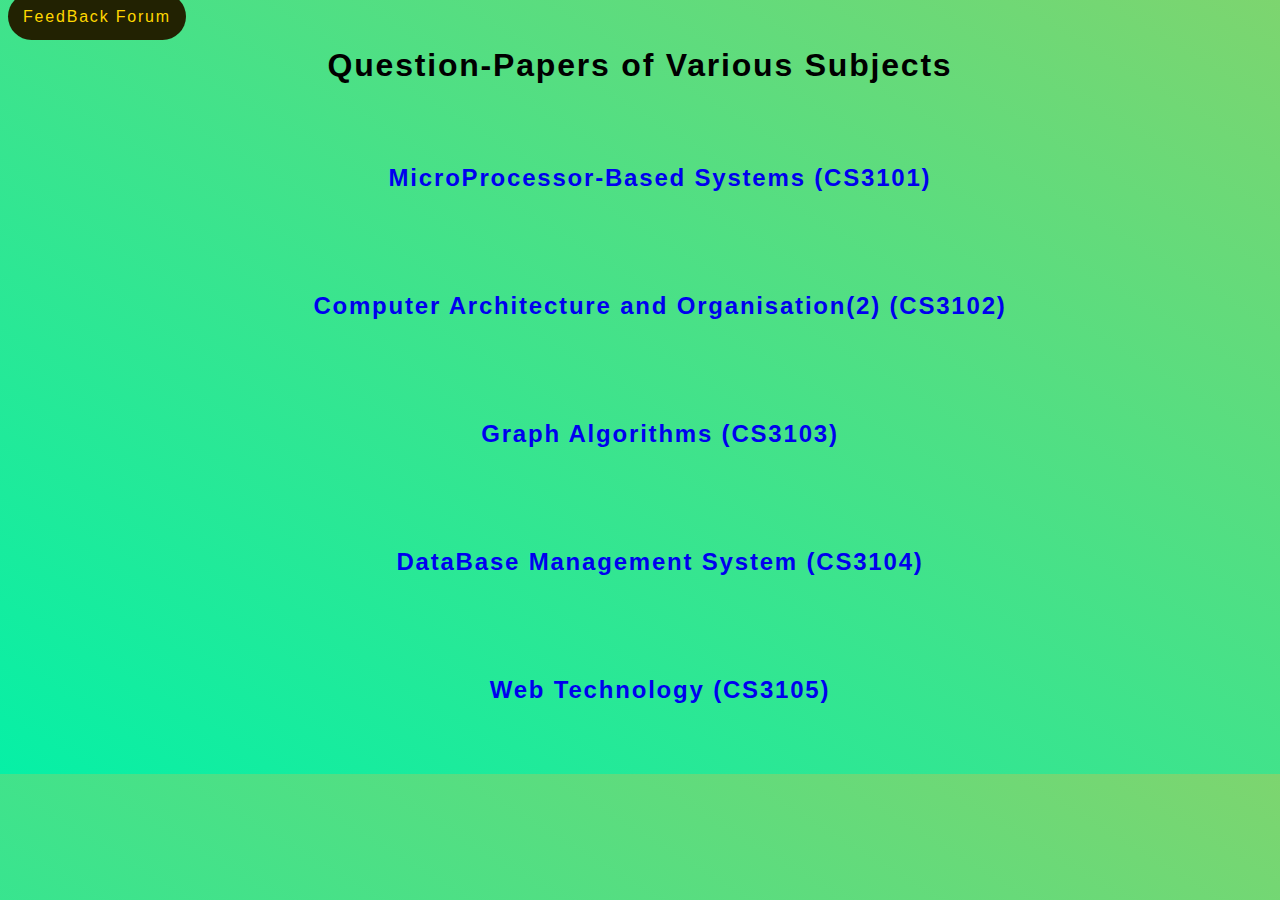
<file: Assignment01/index.html>
<!DOCTYPE html>
<html lang="en">

<head>
  <meta charset="UTF-8">
  <meta name="viewport" content="width=device-width, initial-scale=1.0">
  <title>Document</title>
</head>

<body
  style="letter-spacing: 1.8px;font-family: sans-serif; background: linear-gradient(to top right, #06f0a6, #7dd56f); ">
  <a href="feedbackForum.html" target="_blank"
    style="text-decoration: none; padding:15px;background-color: rgb(34, 34, 2); color:gold; border-radius: 100px; margin-top: 20px;">FeedBack
    Forum</a>
  <h1 style="text-align: center; margin-bottom: 80px;">
    Question-Papers of Various Subjects
  </h1>
  <ul style="text-align: center; list-style-type: none;">
    <li>
      <h2>
        <!-- <svg xmlns="http://www.w3.org/2000/svg" fill="none" viewBox="0 0 24 24" stroke-width="1.5" stroke="currentColor"
          class="w-6 h-6" style="height:30px">
          <path stroke-linecap="round" stroke-linejoin="round"
            d="M9.879 7.519c1.171-1.025 3.071-1.025 4.242 0 1.172 1.025 1.172 2.687 0 3.712-.203.179-.43.326-.67.442-.745.361-1.45.999-1.45 1.827v.75M21 12a9 9 0 11-18 0 9 9 0 0118 0zm-9 5.25h.008v.008H12v-.008z" />
        </svg> -->
        <a href="subject1.html" target="_blank"
          style="display: inline-block;text-decoration: none;margin-bottom:80px;">MicroProcessor-Based
          Systems (CS3101)</a>
      </h2>
    </li>
    <li>
      <h2>
        <!-- <svg xmlns="http://www.w3.org/2000/svg" fill="none" viewBox="0 0 24 24" stroke-width="1.5" stroke="currentColor"
          class="w-6 h-6" style="height:30px">
          <path stroke-linecap="round" stroke-linejoin="round"
            d="M9.879 7.519c1.171-1.025 3.071-1.025 4.242 0 1.172 1.025 1.172 2.687 0 3.712-.203.179-.43.326-.67.442-.745.361-1.45.999-1.45 1.827v.75M21 12a9 9 0 11-18 0 9 9 0 0118 0zm-9 5.25h.008v.008H12v-.008z" />
        </svg> -->
        <a href="subject2.html" target="_blank"
          style="display:inline-block; text-decoration: none; margin-bottom: 80px;">Computer
          Architecture and
          Organisation(2) (CS3102)</a>
      </h2>
    </li>
    <li>
      <h2>
        <!-- <svg xmlns="http://www.w3.org/2000/svg" fill="none" viewBox="0 0 24 24" stroke-width="1.5" stroke="currentColor"
          class="w-6 h-6" style="height:30px">
          <path stroke-linecap="round" stroke-linejoin="round"
            d="M9.879 7.519c1.171-1.025 3.071-1.025 4.242 0 1.172 1.025 1.172 2.687 0 3.712-.203.179-.43.326-.67.442-.745.361-1.45.999-1.45 1.827v.75M21 12a9 9 0 11-18 0 9 9 0 0118 0zm-9 5.25h.008v.008H12v-.008z" />
        </svg> -->
        <a href="subject3.html" target="_blank"
          style="display:inline-block; text-decoration: none;margin-bottom: 80px;">Graph
          Algorithms (CS3103)</a>
      </h2>
    </li>
    <li>
      <h2>
        <!-- <svg xmlns="http://www.w3.org/2000/svg" fill="none" viewBox="0 0 24 24" stroke-width="1.5" stroke="currentColor"
            class="w-6 h-6" style="height:30px">
            <path stroke-linecap="round" stroke-linejoin="round"
              d="M9.879 7.519c1.171-1.025 3.071-1.025 4.242 0 1.172 1.025 1.172 2.687 0 3.712-.203.179-.43.326-.67.442-.745.361-1.45.999-1.45 1.827v.75M21 12a9 9 0 11-18 0 9 9 0 0118 0zm-9 5.25h.008v.008H12v-.008z" />
          </svg> -->
        <a href="subject4.html" target="_blank"
          style="text-decoration: none;margin-bottom: 80px; display: inline-block">DataBase Management
          System (CS3104)</a>
      </h2>
    </li>
    <li>
      <h2>
        <!-- <svg xmlns="http://www.w3.org/2000/svg" fill="none" viewBox="0 0 24 24" stroke-width="1.5" stroke="currentColor"
          class="w-6 h-6" style="height:30px">
          <path stroke-linecap="round" stroke-linejoin="round"
            d="M9.879 7.519c1.171-1.025 3.071-1.025 4.242 0 1.172 1.025 1.172 2.687 0 3.712-.203.179-.43.326-.67.442-.745.361-1.45.999-1.45 1.827v.75M21 12a9 9 0 11-18 0 9 9 0 0118 0zm-9 5.25h.008v.008H12v-.008z" />
        </svg> -->
        <a href="subject5.html" target="_blank"
          style="display: inline-block;text-decoration: none;margin-bottom:50px;">Web Technology (CS3105)</a>
      </h2>
    </li>
  </ul>
</body>

</html>
</file>
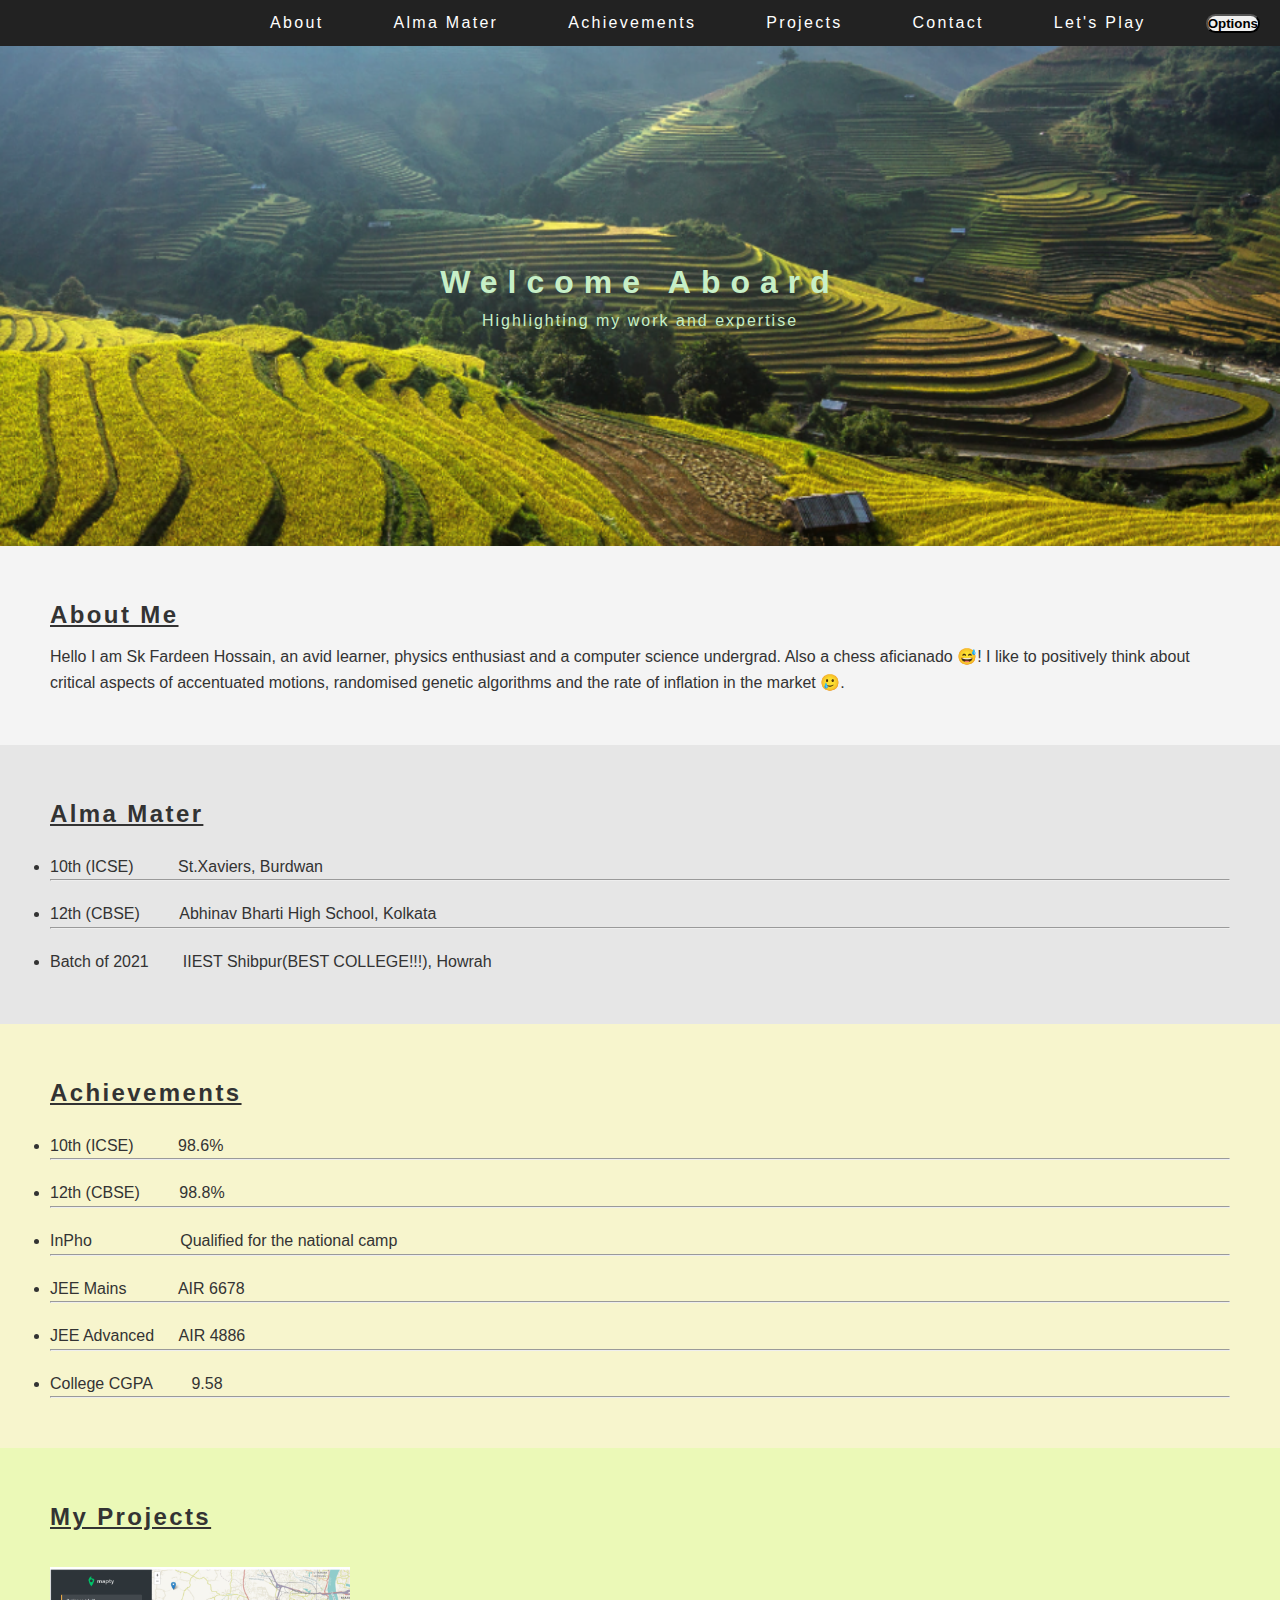
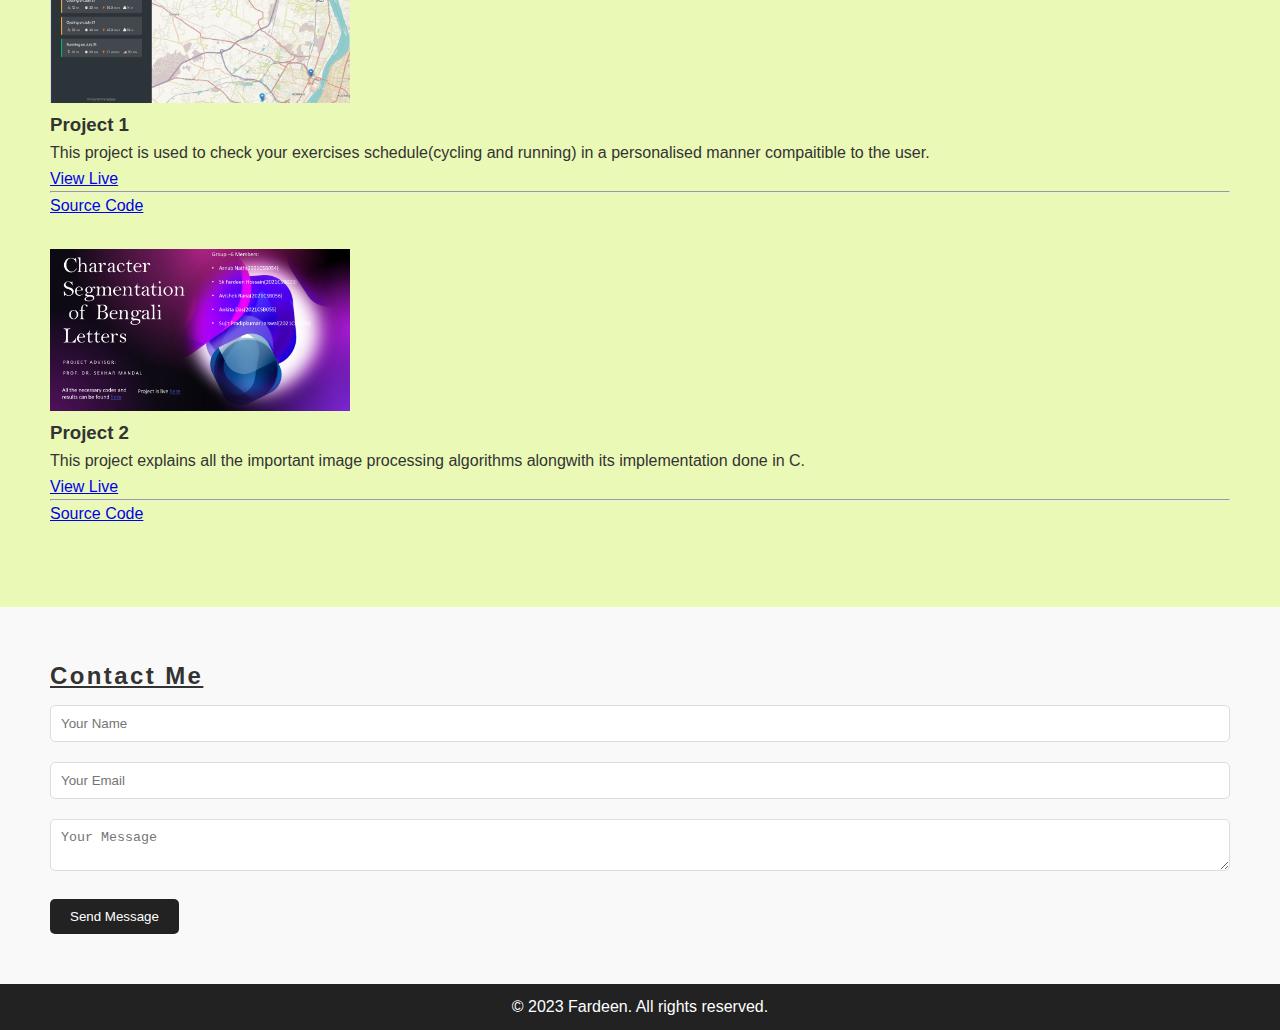
<file: Assignment02/index.html>
<!DOCTYPE html>
<html>

<head>
  <meta charset="UTF-8">
  <meta name="viewport" content="width=device-width, initial-scale=1.">
  <title>My Portfolio</title>
  <script defer src="script.js"></script>
  <link rel="stylesheet" href="styles.css">
  <style>
    section h2 {
      text-decoration: underline;
      margin-bottom: 10px;
      letter-spacing: 2.4px;
    }
  </style>
</head>

<body>
  <header>
    <nav>
      <ul>
        <li><a href="#about">About</a></li>
        <li><a href="#almamater">Alma Mater</a></li>
        <li><a href="#achievements">Achievements</a></li>
        <li><a href="#projects">Projects</a></li>
        <li><a href="#contact">Contact</a></li>
        <li><a href="https://www.chess.com/member/skfardeenhossain">Let's Play</a></li>
        <li><button class="show-modal" style="display:inline-">Options</button></li>
      </ul>
    </nav>
  </header>
  <div class="modal hidden">
    <button class="close-modal">&times;</button>
    <h1>Page Setup</h1>
    <div class="grid-container">
      <div class="grid-item1">
        <div class="items1">
          <h2>Orientation</h2>
          <div class="items">
            <div>
              <input type="radio">
              <label>Portrait</label>
            </div>
            <div>
              <input type="radio">
              <label>Landscape</label>
            </div>
          </div>
          <div class="grid-item3">
            <label for="ice-cream-choice" style="font-weight: bold;">Paper Size</label>
            <br>
            <input list="ice-cream-flavors" id="ice-cream-choice" name="ice-cream-choice" />

            <datalist id="ice-cream-flavors">
              <option value="A4 (21cm x 29.7cm)"></option>
              <option value="Business Card (8.56cm x 53.98cm)"></option>
              <option value="Executive (19.05cm x 25.4cm)"></option>
              <option value="Jr. Legal (20.32cm x 12.7cm)"></option>
              <option value="Legal (21.59cm x 35.56cm)"></option>
              <option value="ANSI C (43.2cm x 55.9cm)"></option>
            </datalist>
          </div>
          <div class="grid-item4">
            <label for="ice-cream-choice1" style="font-weight: bold;">Paper Colour</label>
            <br>
            <input list="ice-cream-flavors1" id="ice-cream-choice1" name="ice-cream-choice1" />

            <datalist id="ice-cream-flavors1">
              <option value="White"></option>
              <option value="Grey"></option>
              <option value="Red"></option>
              <option value="Blue"></option>
              <option value="Yellow"></option>
              <option value="Green"></option>
            </datalist>
          </div>
        </div>
      </div>
      <div class="grid-item2">
        <h2>Margins<span style="text-transform: lowercase; color:#e5e5e5; font-weight: lighter;"> (centimeters)</span></h2>
        <div class="grid-item1">
          <div>
            <label>Top</label>
            <span style="padding-left:50px"></span>
            <input type="number" step="0.1">
          </div>
          <div>
            <label>Bottom</label>
            <span style="padding-left:26px"></span>
            <input type="number" step="0.1">
          </div>
          <div>
            <label>Left</label>
            <span style="padding-left:50px"></span>
            <input type="number" step="0.1">
          </div>
          <div>
            <label>Right</label>
            <span style="padding-left:40px"></span>
            <input type="number" step="0.1">
          </div>
        </div>
      </div>
    </div>
    <div class="buttons">
      <button type="submit">OK</button>
      <button type="reset">Cancel</button>
      <button type="reset" style="margin-left:450px">Set as Default</button>
    </div>
  </div>
  </div>
  <div class="overlay hidden"></div>
  <section id="hero">
    <h1 style="letter-spacing: 10px;">Welcome Aboard</h1>
    <p style="letter-spacing: 2px;">Highlighting my work and expertise</p>
  </section>

  <section id="about">
    <h2>About Me</h2>
    <p>Hello I am Sk Fardeen Hossain, an avid learner, physics enthusiast and a computer science undergrad. Also a chess
      aficianado 😅! I like to positively think about critical aspects of accentuated motions, randomised genetic
      algorithms and the rate of inflation in the market 🥲. </p>
  </section>

  <section id="almamater">
    <h2>Alma Mater</h2>
    <ul>
      <li style="margin-top: 20px;"> 10th (ICSE) <span style="margin-left: 40px;">St.Xaviers, Burdwan</span></li>
      <hr>
      <li style="margin-top: 20px;"> 12th (CBSE) <span style="margin-left: 35px;">Abhinav Bharti High School,
          Kolkata</span></li>
      <hr>
      <li style="margin-top: 20px;">Batch of 2021<span style="margin-left:34px">IIEST Shibpur(BEST COLLEGE!!!),
          Howrah</span></li>
    </ul>
  </section>

  <section id="achievements">
    <h2>Achievements</h2>
    <ul>
      <li style="margin-top: 20px;"> 10th (ICSE) <span style="margin-left: 40px;">98.6%</span></li>
      <hr>
      <li style="margin-top: 20px;"> 12th (CBSE) <span style="margin-left: 35px;">98.8%</span></li>
      <hr>
      <li style="margin-top: 20px;"> InPho <span style="margin-left: 84px;">Qualified for the national camp</span></li>
      <hr>
      <li style="margin-top: 20px;"> JEE Mains <span style="margin-left: 47px;">AIR 6678</span></li>
      <hr>
      <li style="margin-top: 20px;"> JEE Advanced <span style="margin-left: 20px;">AIR 4886</span></li>
      <hr>
      <li style="margin-top: 20px;"> College CGPA <span style="margin-left: 35px;">9.58</span></li>
      <hr>
    </ul>
  </section>

  <section id="projects">
    <h2 style="margin-bottom: 30px;">My Projects</h2>
    <div class="project">
      <img src="project-1.png" alt="Project 1">
      <h3>Project 1</h3>
      <p>This project is used to check your exercises schedule(cycling and running) in a personalised manner compaitible
        to
        the user.</p>
      <a href="https://fardeen-mapty.netlify.app/" target="_blank">View Live</a>
      <hr>
      <a href="https://github.com/FardeenCODEIIEST/Mapty" target="_blank">Source Code</a>
    </div>

    <div class="project">
      <img src="project-2.png" alt="Project 2">
      <h3>Project 2</h3>
      <p>This project explains all the important image processing algorithms alongwith its implementation done in C.
      </p>
      <a href="https://fardeencodeiiest.github.io/Image-Processing-in-C/" target="_blank">View Live</a>
      <hr>
      <a href="https://github.com/FardeenCODEIIEST/Image-Processing-in-C" target="_blank">Source Code</a>
    </div>
  </section>

  <section id="contact">
    <h2>Contact Me</h2>
    <form>
      <input type="text" placeholder="Your Name">
      <input type="email" placeholder="Your Email">
      <textarea placeholder="Your Message"></textarea>
      <button type="submit">Send Message</button>
    </form>
  </section>

  <footer>
    <p>&copy; 2023 Fardeen. All rights reserved.</p>
  </footer>
</body>

</html>
</file>
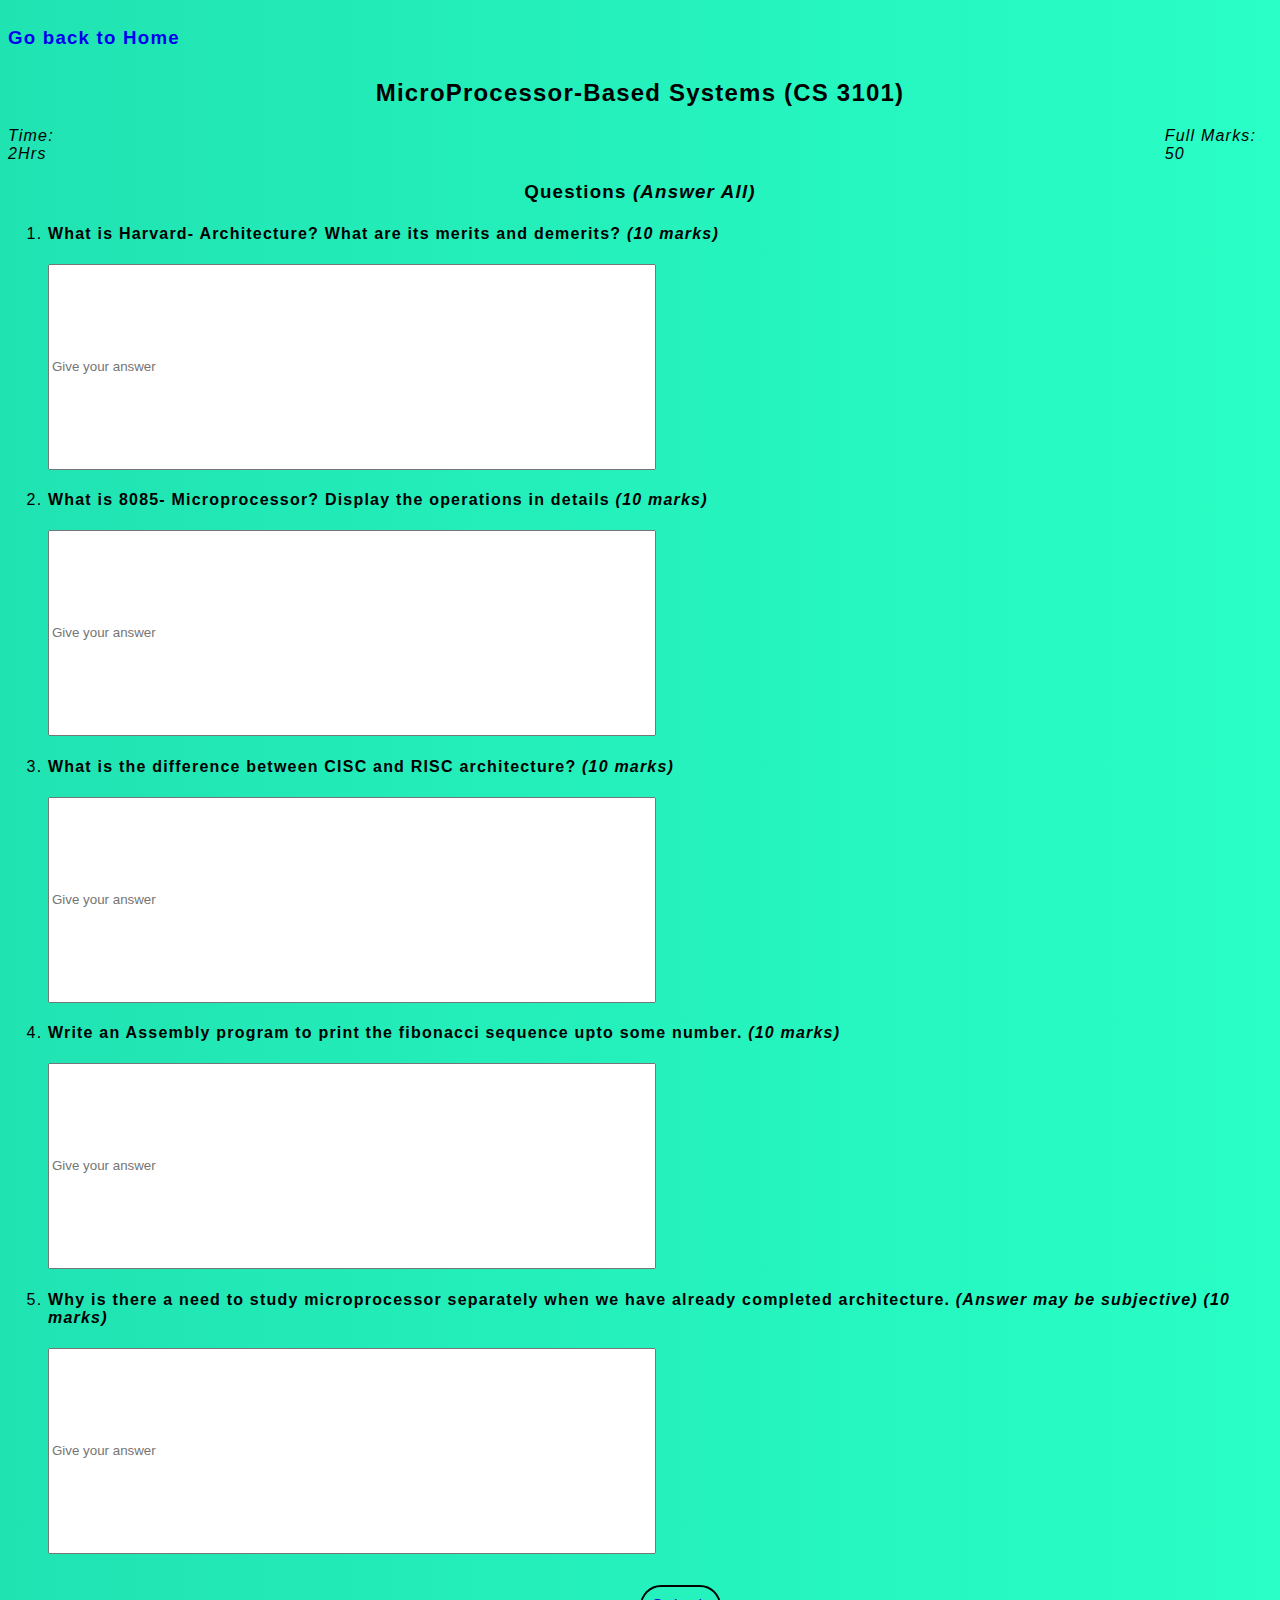
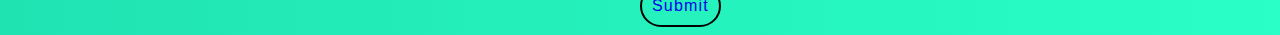
<file: Assignment01/subject1.html>
<!DOCTYPE html>
<html lang="en">

<head>
  <meta charset="UTF-8">
  <meta name="viewport" content="width=device-width, initial-scale=1.0">
  <title>Document</title>
</head>

<body style="letter-spacing: 1.2px;font-family: sans-serif;background: linear-gradient(to right,#20e3b2, #29ffc6);">
  <h3 style="display:inline-block; margin-bottom: 10px;">
    <a href="index.html" style="text-decoration: none; text-align: center;">Go back to Home</a>
  </h3>
  <h2 style="text-align: center;">
    MicroProcessor-Based Systems (CS 3101)
  </h2>
  <div style="display: flex; justify-items: center; gap: 85%;">
    <span style="font-style: italic;">Time: 2Hrs</span>
    <span style="font-style: italic;">Full Marks: 50</span>
  </div>
  <h3 style="text-align: center;">Questions <em>(Answer All)</em></h3>
  <div>
    <ol>
      <li>
        <h4>
          What is Harvard- Architecture? What are its merits and demerits? <em>(10 marks)</em>
        </h4>
        <form>
          <input type="text" placeholder="Give your answer" style="line-height: 200px; width: 600px">
          <br>
          <!-- <input type="submit" style="margin-top: 10px;"> -->
        </form>
      </li>
      <li>
        <h4>
          What is 8085- Microprocessor? Display the operations in details <em>(10 marks)</em>
        </h4>
        <form>
          <input type="text" placeholder="Give your answer" style="line-height: 200px; width: 600px">
          <br>
          <!-- <input type="submit" style="margin-top: 10px;"> -->
        </form>
      </li>
      <li>
        <h4>
          What is the difference between CISC and RISC architecture? <em>(10 marks)</em>
        </h4>
        <form>
          <input type="text" placeholder="Give your answer" style="line-height: 200px; width: 600px">
          <br>
          <!-- <input type="submit" style="margin-top: 10px;"> -->
        </form>
      </li>
      <li>
        <h4>
          Write an Assembly program to print the fibonacci sequence upto some number. <em>(10 marks)</em>
        </h4>
        <form>
          <input type="text" placeholder="Give your answer" style="line-height: 200px; width: 600px">
          <br>
          <!-- <input type="submit" style="margin-top: 10px;"> -->
        </form>
      </li>
      <li>
        <h4>
          Why is there a need to study microprocessor separately when we have already completed architecture. <span
            style="font-style: italic;"> (Answer may be subjective)</span> <em>(10 marks)</em>
        </h4>
        <form>
          <input type="text" placeholder="Give your answer" style="line-height: 200px; width: 600px">
          <br>
          <!-- <input type="submit" style="margin-top: 10px;"> -->
        </form>
      </li>
    </ol>
    <a href="SuccessPage.html"
      style="margin-left: 50%; display: inline-block; text-decoration: none; padding:10px;border:2px solid black; border-radius: 100px; margin-top: 15px;">
      Submit</a>
  </div>
</body>

</html>
</file>
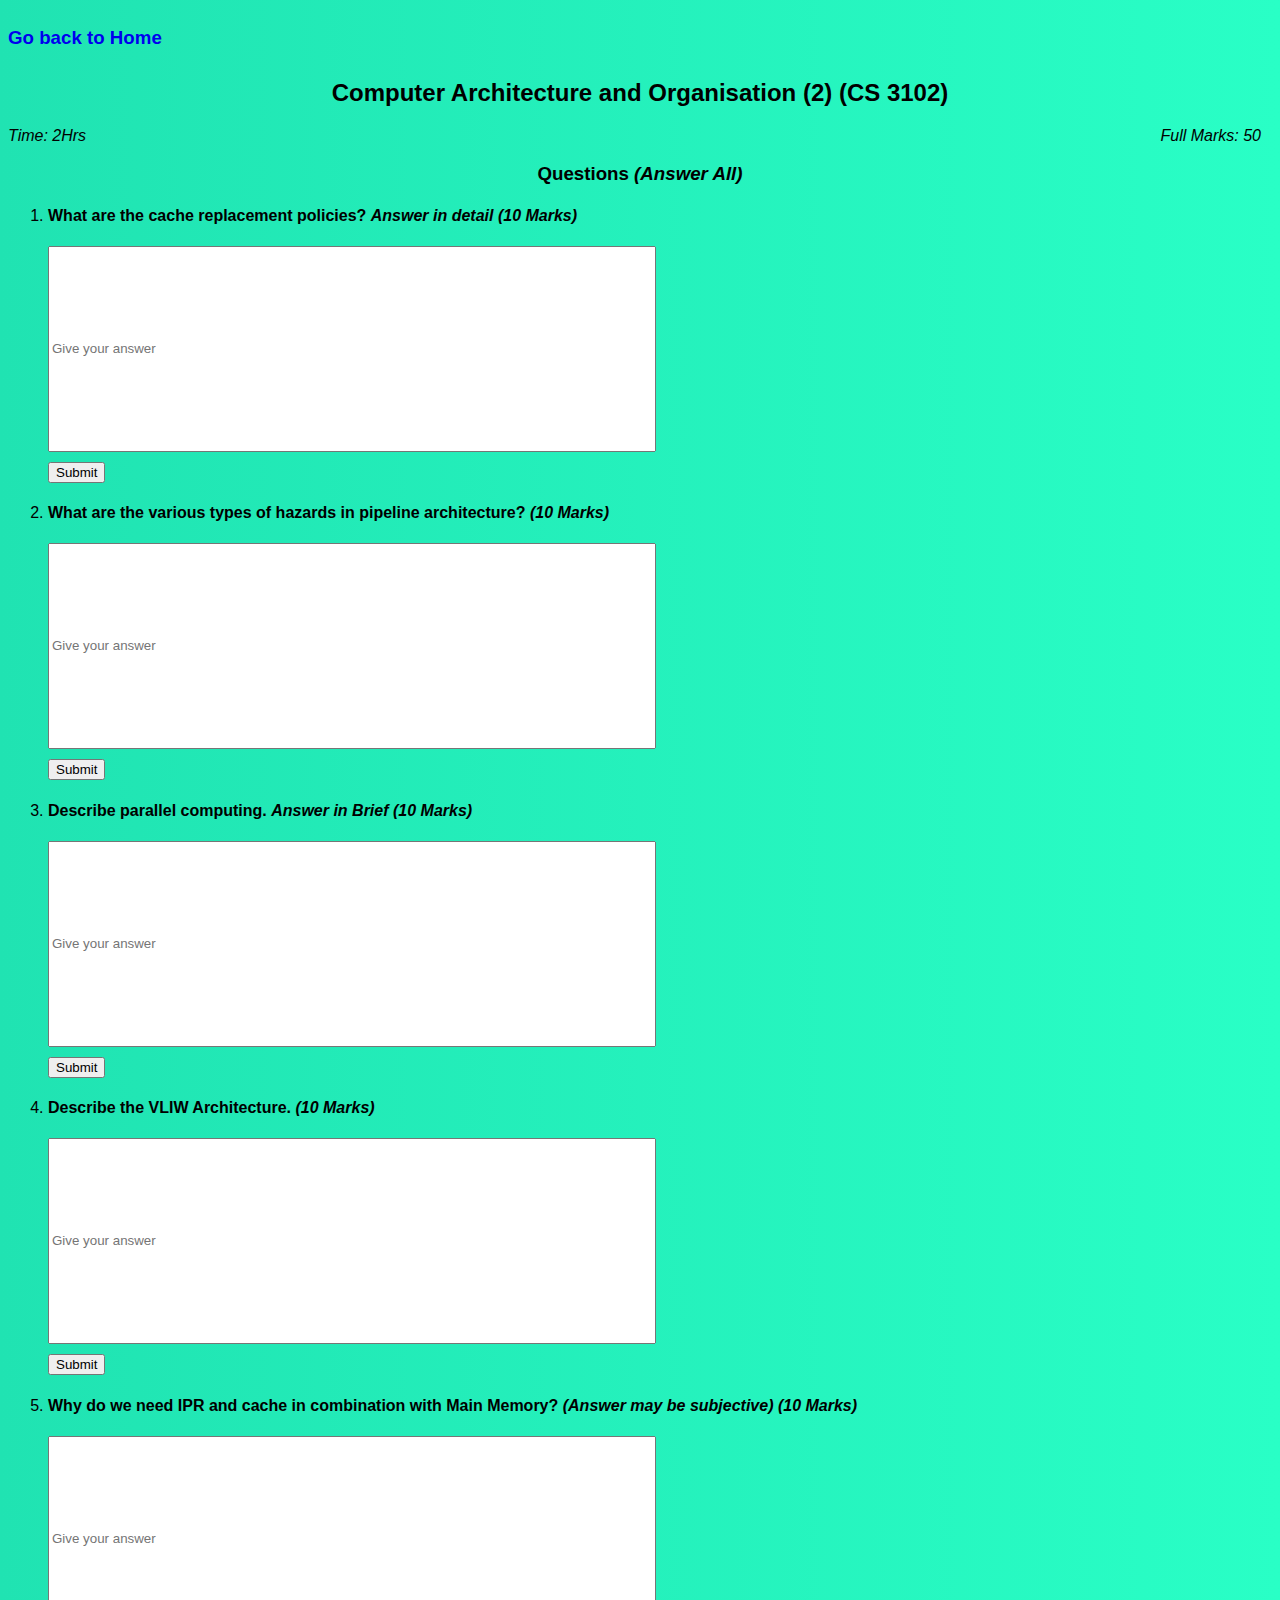
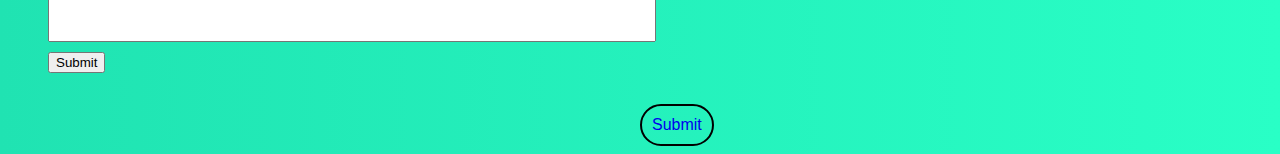
<file: Assignment01/subject2.html>
<!DOCTYPE html>
<html lang="en">

<head>
  <meta charset="UTF-8">
  <meta name="viewport" content="width=device-width, initial-scale=1.0">
  <title>Document</title>
</head>

<body style="font-family: sans-serif;background: linear-gradient(to right,#20e3b2, #29ffc6);">
  <h3 style="display:inline-block; margin-bottom: 10px;">
    <a href="index.html" style="text-decoration: none; text-align: center;">Go back to Home</a>
  </h3>
  <h2 style="text-align: center;">
    Computer Architecture and Organisation (2) (CS 3102)
  </h2>
  <div style="display: flex; justify-items: center; gap: 85%;">
    <span style="font-style: italic;">Time: 2Hrs</span>
    <span style="font-style: italic;">Full Marks: 50</span>
  </div>
  <h3 style="text-align: center;">Questions <em>(Answer All)</em></h3>
  <div>
    <ol>
      <li>
        <h4>
          What are the cache replacement policies? <span style="font-style: italic;">Answer in detail</span> <em>(10
            Marks)</em>
        </h4>
        <form>
          <input type="text" placeholder="Give your answer" style="line-height: 200px; width: 600px">
          <br>
          <input type="submit" style="margin-top: 10px;">
        </form>
      </li>
      <li>
        <h4>
          What are the various types of hazards in pipeline architecture? <em>(10 Marks)</em>
        </h4>
        <form>
          <input type="text" placeholder="Give your answer" style="line-height: 200px; width: 600px">
          <br>
          <input type="submit" style="margin-top: 10px;">
        </form>
      </li>
      <li>
        <h4>
          Describe parallel computing. <span style="font-style: italic;"> Answer in Brief</span> <em>(10 Marks)</em>
        </h4>
        <form>
          <input type="text" placeholder="Give your answer" style="line-height: 200px; width: 600px">
          <br>
          <input type="submit" style="margin-top: 10px;">
        </form>
      </li>
      <li>
        <h4>
          Describe the VLIW Architecture. <em>(10 Marks)</em>
        </h4>
        <form>
          <input type="text" placeholder="Give your answer" style="line-height: 200px; width: 600px">
          <br>
          <input type="submit" style="margin-top: 10px;">
        </form>
      </li>
      <li>
        <h4>
          Why do we need IPR and cache in combination with Main Memory? <span style="font-style: italic;"> (Answer may
            be subjective)</span> <em>(10 Marks)</em>
        </h4>
        <form>
          <input type="text" placeholder="Give your answer" style="line-height: 200px; width: 600px">
          <br>
          <input type="submit" style="margin-top: 10px;">
        </form>
      </li>
    </ol>
    <a href="SuccessPage.html"
      style="margin-left: 50%; display: inline-block; text-decoration: none; padding:10px;border:2px solid black; border-radius: 100px; margin-top: 15px;">
      Submit</a>
  </div>
</body>

</html>
</file>
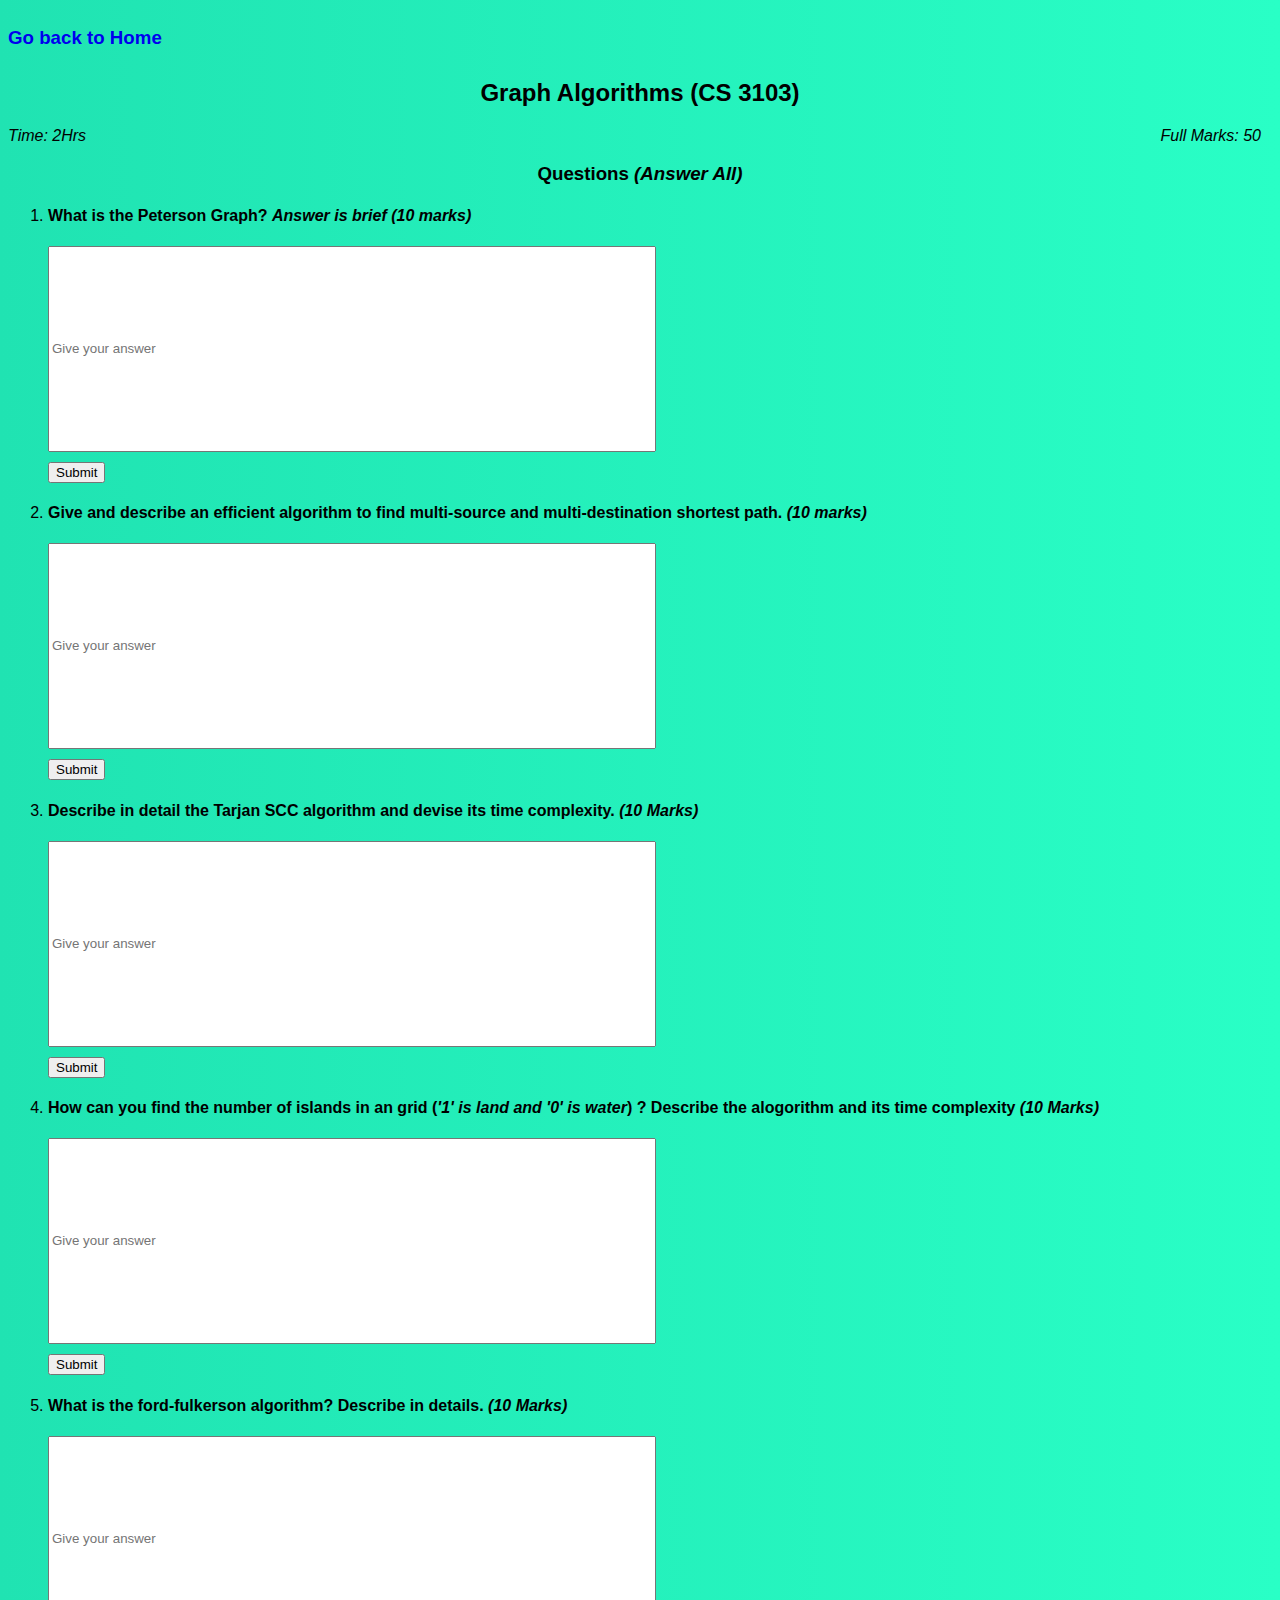
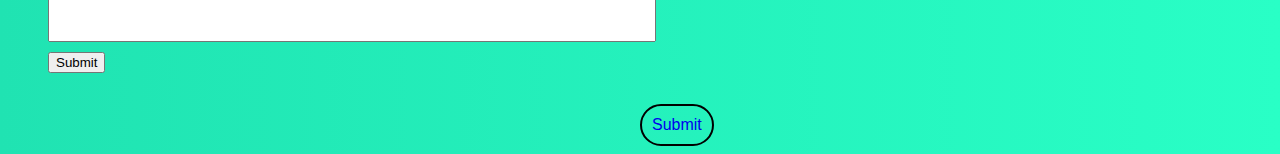
<file: Assignment01/subject3.html>
<!DOCTYPE html>
<html lang="en">

<head>
  <meta charset="UTF-8">
  <meta name="viewport" content="width=device-width, initial-scale=1.0">
  <title>Document</title>
</head>

<body style="font-family: sans-serif;background: linear-gradient(to right,#20e3b2, #29ffc6);">
  <h3 style="display:inline-block; margin-bottom: 10px;">
    <a href="index.html" style="text-decoration: none; text-align: center;">Go back to Home</a>
  </h3>
  <h2 style="text-align: center;">
    Graph Algorithms (CS 3103)
  </h2>
  <div style="display: flex; justify-items: center; gap: 85%;">
    <span style="font-style: italic;">Time: 2Hrs</span>
    <span style="font-style: italic;">Full Marks: 50</span>
  </div>
  <h3 style="text-align: center;">Questions <em>(Answer All)</em></h3>
  <div>
    <ol>
      <li>
        <h4>
          What is the Peterson Graph? <span style="font-style: italic;"> Answer is brief</span> <em>(10 marks)</em>
        </h4>
        <form>
          <input type="text" placeholder="Give your answer" style="line-height: 200px; width: 600px">
          <br>
          <input type="submit" style="margin-top: 10px;">
        </form>
      </li>
      <li>
        <h4>
          Give and describe an efficient algorithm to find multi-source and multi-destination shortest path. <em>(10
            marks)</em>
        </h4>
        <form>
          <input type="text" placeholder="Give your answer" style="line-height: 200px; width: 600px">
          <br>
          <input type="submit" style="margin-top: 10px;">
        </form>
      </li>
      <li>
        <h4>
          Describe in detail the Tarjan SCC algorithm and devise its time complexity. <em>(10 Marks)</em>
        </h4>
        <form>
          <input type="text" placeholder="Give your answer" style="line-height: 200px; width: 600px">
          <br>
          <input type="submit" style="margin-top: 10px;">
        </form>
      </li>
      <li>
        <h4>
          How can you find the number of islands in an grid (<span style="font-style: italic;">'1' is land and '0'
            is
            water</span>)
          ? Describe the alogorithm and its time complexity <em>(10 Marks)</em>
        </h4>
        <form>
          <input type="text" placeholder="Give your answer" style="line-height: 200px; width: 600px">
          <br>
          <input type="submit" style="margin-top: 10px;">
        </form>
      </li>
      <li>
        <h4>
          What is the ford-fulkerson algorithm? Describe in details. <em>(10 Marks)</em>
        </h4>
        <form>
          <input type="text" placeholder="Give your answer" style="line-height: 200px; width: 600px">
          <br>
          <input type="submit" style="margin-top: 10px;">
        </form>
      </li>
    </ol>
    <a href="SuccessPage.html"
      style="margin-left: 50%; display: inline-block; text-decoration: none; padding:10px;border:2px solid black; border-radius: 100px; margin-top: 15px;">
      Submit</a>
  </div>
</body>

</html>
</file>
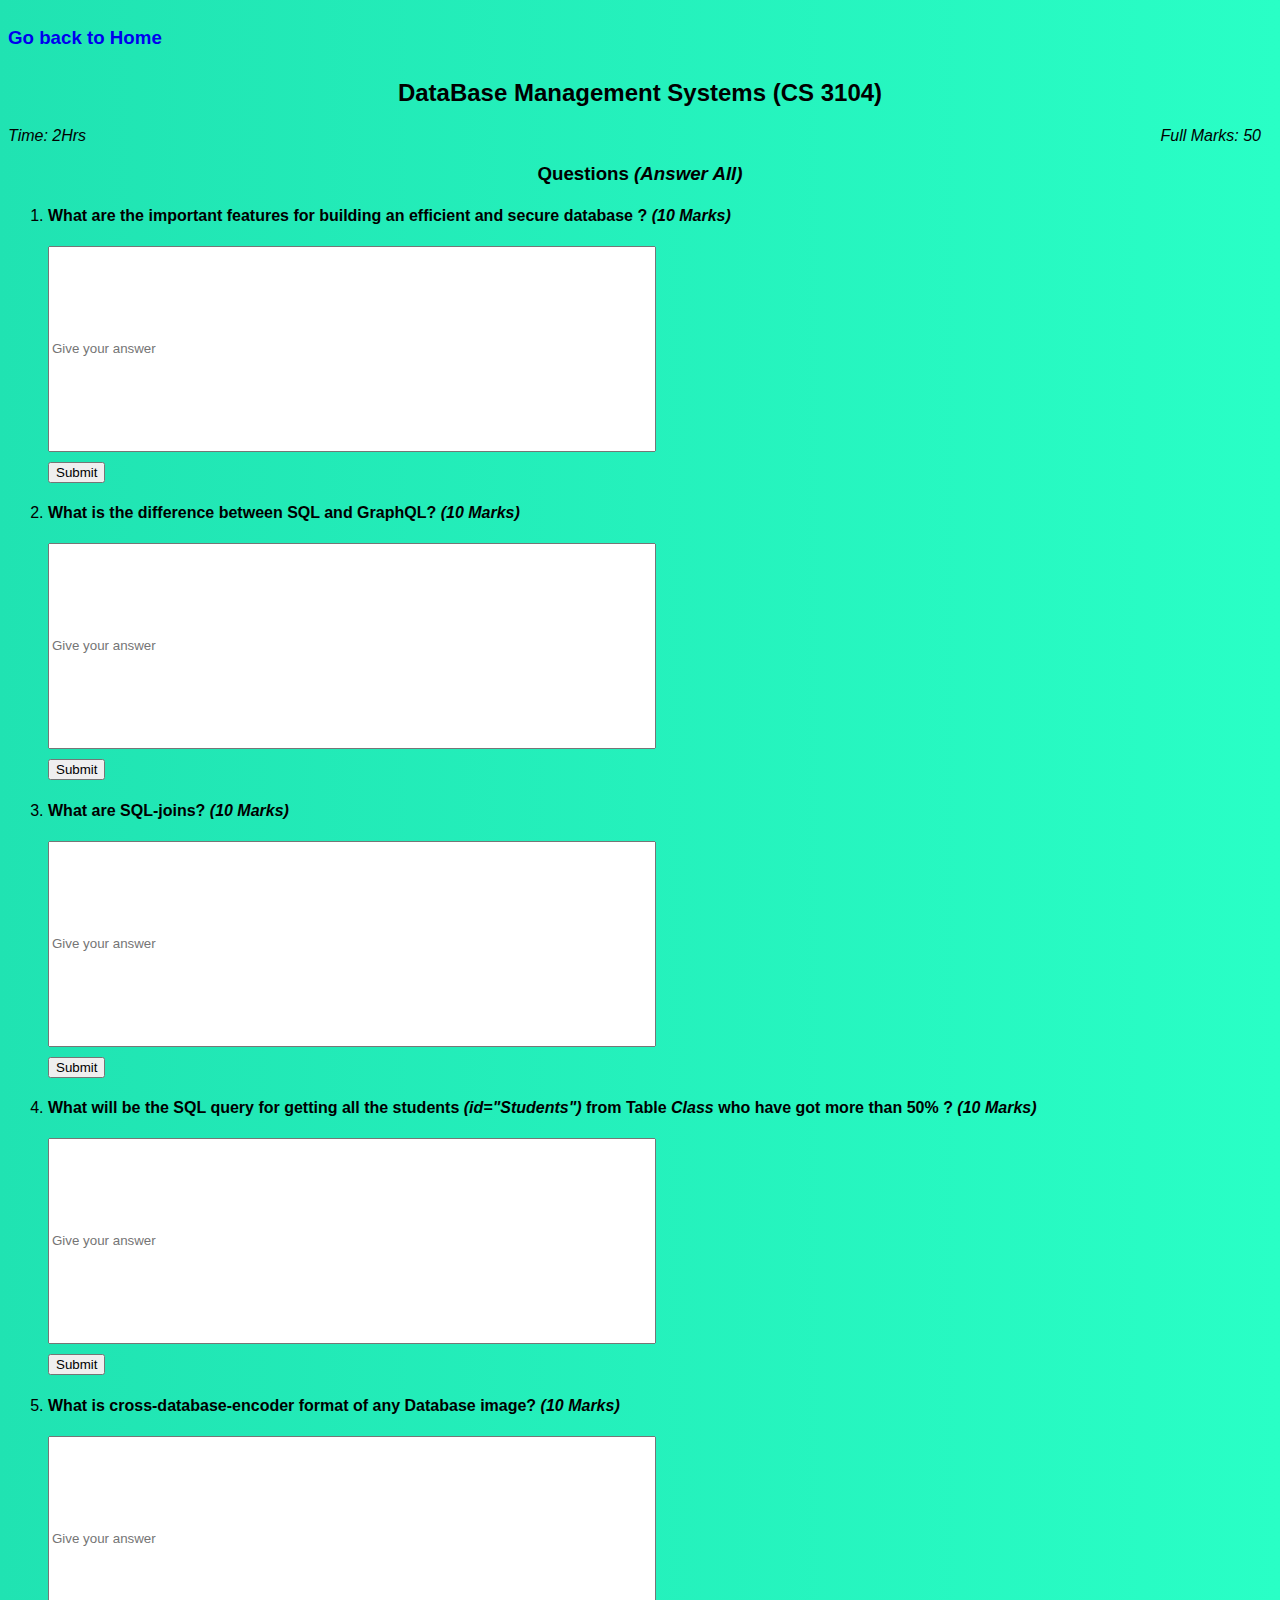
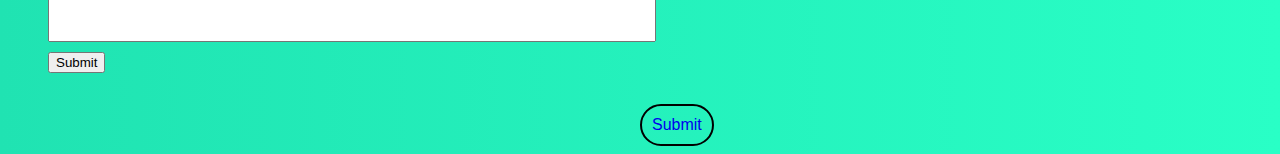
<file: Assignment01/subject4.html>
<!DOCTYPE html>
<html lang="en">

<head>
  <meta charset="UTF-8">
  <meta name="viewport" content="width=device-width, initial-scale=1.0">
  <title>Document</title>
</head>

<body style="font-family: sans-serif;background: linear-gradient(to right,#20e3b2, #29ffc6);">
  <h3 style="display:inline-block; margin-bottom: 10px;">
    <a href="index.html" style="text-decoration: none; text-align: center;">Go back to Home</a>
  </h3>
  <h2 style="text-align: center;">
    DataBase Management Systems (CS 3104)
  </h2>
  <div style="display: flex; justify-items: center; gap: 85%;">
    <span style="font-style: italic;">Time: 2Hrs</span>
    <span style="font-style: italic;">Full Marks: 50</span>
  </div>
  <h3 style="text-align: center;">Questions <em>(Answer All)</em></h3>
  <div>
    <ol>
      <li>
        <h4>
          What are the important features for building an efficient and secure database ? <em>(10 Marks)</em>
        </h4>
        <form>
          <input type="text" placeholder="Give your answer" style="line-height: 200px; width: 600px">
          <br>
          <input type="submit" style="margin-top: 10px;">
        </form>
      </li>
      <li>
        <h4>
          What is the difference between SQL and GraphQL? <em>(10 Marks)</em>
        </h4>
        <form>
          <input type="text" placeholder="Give your answer" style="line-height: 200px; width: 600px">
          <br>
          <input type="submit" style="margin-top: 10px;">
        </form>
      </li>
      <li>
        <h4>
          What are SQL-joins? <em>(10 Marks)</em>
        </h4>
        <form>
          <input type="text" placeholder="Give your answer" style="line-height: 200px; width: 600px">
          <br>
          <input type="submit" style="margin-top: 10px;">
        </form>
      </li>
      <li>
        <h4>
          What will be the SQL query for getting all the students <span style="font-style: italic;">(id="Students")
          </span>
          from Table <span style="font-style: italic;">Class</span> who have got more than 50%
          ? <em>(10 Marks)</em>
        </h4>
        <form>
          <input type="text" placeholder="Give your answer" style="line-height: 200px; width: 600px">
          <br>
          <input type="submit" style="margin-top: 10px;">
        </form>
      </li>
      <li>
        <h4>
          What is cross-database-encoder format of any Database image? <em>(10 Marks)</em>
        </h4>
        <form>
          <input type="text" placeholder="Give your answer" style="line-height: 200px; width: 600px">
          <br>
          <input type="submit" style="margin-top: 10px;">
        </form>
      </li>
    </ol>
    <a href="SuccessPage.html"
      style="margin-left: 50%; display: inline-block; text-decoration: none; padding:10px;border:2px solid black; border-radius: 100px; margin-top: 15px;">
      Submit</a>
  </div>
</body>

</html>
</file>
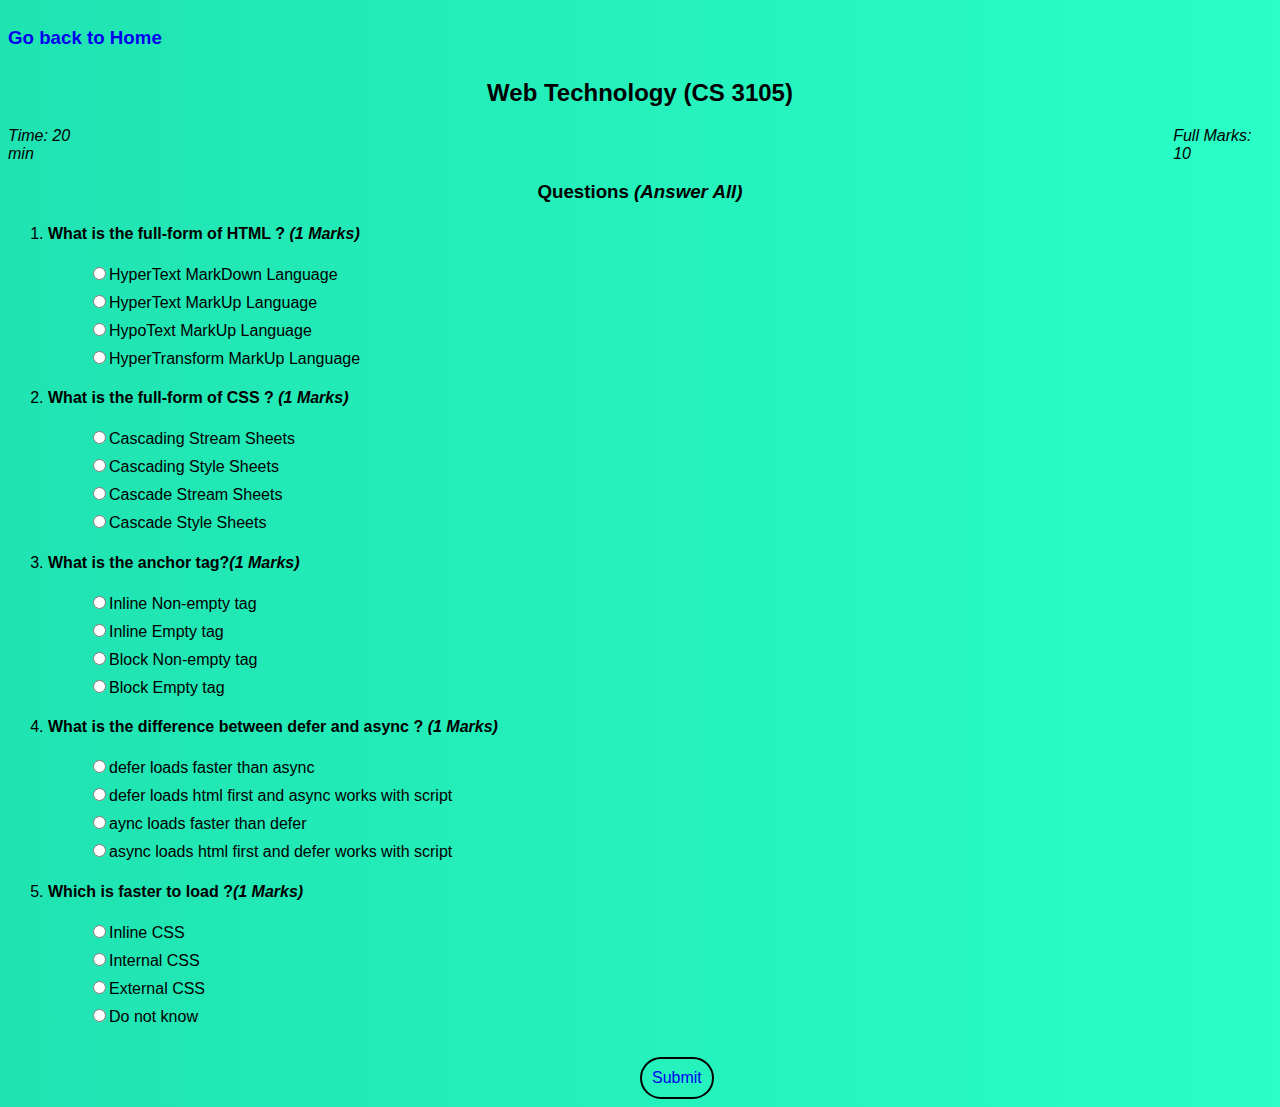
<file: Assignment01/subject5.html>
<!DOCTYPE html>
<html lang="en">

<head>
  <meta charset="UTF-8">
  <meta name="viewport" content="width=device-width, initial-scale=1.0">
  <title>Document</title>
</head>

<body style="font-family: sans-serif;background: linear-gradient(to right,#20e3b2, #29ffc6);">
  <h3 style="display:inline-block; margin-bottom: 10px;">
    <a href="index.html" style="text-decoration: none; text-align: center;">Go back to Home</a>
  </h3>
  <h2 style="text-align: center;">
    Web Technology (CS 3105)
  </h2>
  <div style="display: flex; justify-items: center; gap: 85%;">
    <span style="font-style: italic;">Time: 20 min</span>
    <span style="font-style: italic;">Full Marks: 10</span>
  </div>
  <h3 style="text-align: center;">Questions <em>(Answer All)</em></h3>
  <div>
    <ol>
      <li>
        <h4>
          What is the full-form of HTML ? <em>(1 Marks)</em>
        </h4>
        <ul style="list-style-type: none;">
          <li style="margin-bottom: 8px;">
            <label><input type="radio" name="question0" value="A" /><span>HyperText MarkDown Language</span></label>
          </li>
          <li style="margin-bottom: 8px;">
            <label><input type="radio" name="question0" value="B" /><span>HyperText MarkUp Language</span></label>
          </li>
          <li style="margin-bottom: 8px;">
            <label><input type="radio" name="question0" value="C" /><span>HypoText MarkUp Language</span></label>
          </li>
          <li style="margin-bottom: 8px;">
            <label><input type="radio" name="question0" value="D" /><span>HyperTransform MarkUp Language</span></label>
          </li>
        </ul>
      </li>
      <li>
        <h4>
          What is the full-form of CSS ? <em>(1 Marks)</em>
        </h4>
        <ul style="list-style-type: none;">
          <li style="margin-bottom: 8px;">
            <label><input type="radio" name="question1" value="A" /><span>Cascading Stream Sheets</span></label>
          </li>
          <li style="margin-bottom: 8px;">
            <label><input type="radio" name="question1" value="B" /><span>Cascading Style Sheets</span></label>
          </li>
          <li style="margin-bottom: 8px;">
            <label><input type="radio" name="question1" value="C" /><span>Cascade Stream Sheets</span></label>
          </li>
          <li style="margin-bottom: 8px;">
            <label><input type="radio" name="question1" value="D" /><span>Cascade Style Sheets</span></label>
          </li>
        </ul>
      </li>
      <li>
        <h4>
          What is the anchor tag?<em>(1 Marks)</em>
        </h4>
        <ul style="list-style-type: none;">
          <li style="margin-bottom: 8px;">
            <label><input type="radio" name="question2" value="A" /><span>Inline Non-empty tag</span></label>
          </li>
          <li style="margin-bottom: 8px;">
            <label><input type="radio" name="question2" value="B" /><span>Inline Empty tag</span></label>
          </li>
          <li style="margin-bottom: 8px;">
            <label><input type="radio" name="question2" value="C" /><span>Block Non-empty tag</span></label>
          </li>
          <li style="margin-bottom: 8px;">
            <label><input type="radio" name="question2" value="D" /><span>Block Empty tag</span></label>
          </li>
        </ul>
      </li>
      <li>
        <h4>
          What is the difference between defer and async ? <em>(1 Marks)</em>
        </h4>
        <ul style="list-style-type: none;">
          <li style="margin-bottom: 8px;">
            <label><input type="radio" name="question3" value="A" /><span>defer loads faster than async</span></label>
          </li>
          <li style="margin-bottom: 8px;">
            <label><input type="radio" name="question3" value="B" /><span>defer loads html first and async works with
                script</span></label>
          </li>
          <li style="margin-bottom: 8px;">
            <label><input type="radio" name="question3" value="C" /><span>aync loads faster than defer</span></label>
          </li>
          <li style="margin-bottom: 8px;">
            <label><input type="radio" name="question3" value="D" /><span>async loads html first and defer works with
                script</span></label>
          </li>
        </ul>
      </li>
      <li>
        <h4>
          Which is faster to load ?<em>(1 Marks)</em>
        </h4>
        <ul style="list-style-type: none;">
          <li style="margin-bottom: 8px;">
            <label><input type="radio" name="question4" value="A" /><span>Inline CSS</span></label>
          </li>
          <li style="margin-bottom: 8px;">
            <label><input type="radio" name="question4" value="B" /><span>Internal CSS</span></label>
          </li>
          <li style="margin-bottom: 8px;">
            <label><input type="radio" name="question4" value="C" /><span>External CSS</span></label>
          </li>
          <li style="margin-bottom: 8px;">
            <label><input type="radio" name="question4" value="D" /><span>Do not know</span></label>
          </li>
        </ul>
      </li>
    </ol>
    <a href="SuccessPage.html"
      style="margin-left: 50%; display: inline-block; text-decoration: none; padding:10px;border:2px solid black; border-radius: 100px; margin-top: 15px;">
      Submit</a>
  </div>
</body>

</html>
</file>
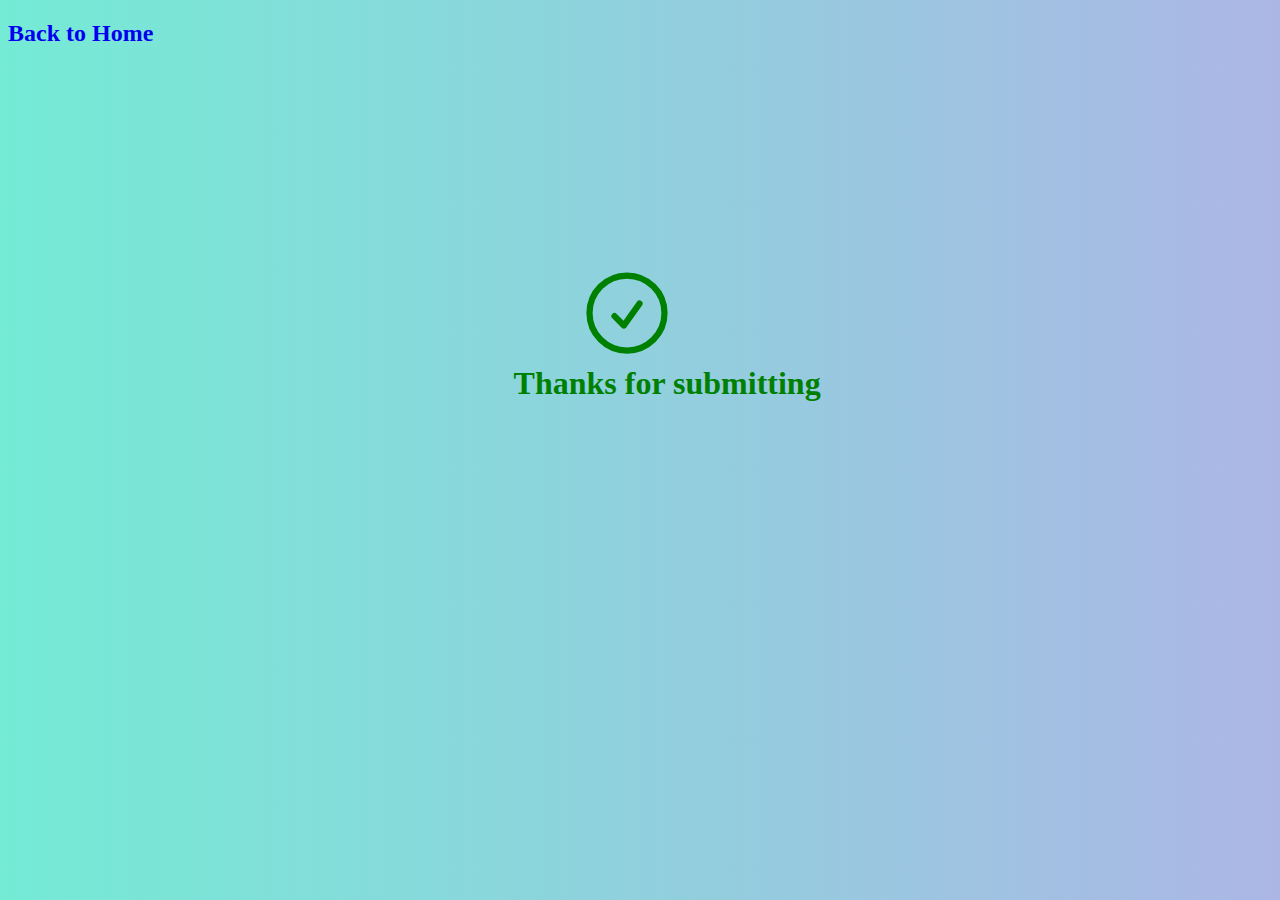
<file: Assignment01/SuccessPage.html>
<!DOCTYPE html>
<html lang="en">

<head>
  <meta charset="UTF-8">
  <meta name="viewport" content="width=device-width, initial-scale=1.0">
  <title>Document</title>
</head>

<body style="position: relative; background: linear-gradient(to right, #74ebd5, #acb6e5);">
  <h2><a href="index.html" style="text-decoration: none;"> Back to Home</a></h2>
  <svg style="position:absolute; top:900%;left:45%;height:100px" xmlns="http://www.w3.org/2000/svg" fill="none"
    viewBox="0 0 24 24" stroke-width="1.5" stroke="green" class="w-6 h-6">
    <path stroke-linecap="round" stroke-linejoin="round"
      d="M9 12.75L11.25 15 15 9.75M21 12a9 9 0 11-18 0 9 9 0 0118 0z" />
  </svg>
  <h1 style="color: green; position:absolute; top:1200%; left:40%">Thanks for submitting</h1>
</body>

</html>
</file>
<file: Assignment02/styles.css>
* {
  margin: 0;
  padding: 0;
  box-sizing: border-box;
}

body {
  font-family: 'Inter','Roboto',sans-serif;
  line-height: 1.6;
  color: #333;
}

header {
  background-color: #222;
  padding: 10px;
}

nav ul {
  list-style: none;
  text-align: center;
  display:flex;
  justify-content: flex-end;
  gap:40px;
}

nav ul li {
  margin-right: 10px;
}

nav ul li a {
  color: #fff;
  text-decoration: none;
  padding: 5px 10px;
  letter-spacing: 2.3px;
}

#hero {
  background-image: url("hero-image.png");
  background-size: cover;
  height: 500px;
  display: flex;
  flex-direction: column;
  justify-content: center;
  align-items: center;
  text-align: center;
  color:rgb(199, 239, 199)
}

#about {
  background-color: #f4f4f4;
  padding: 50px;
}

#almamater{
  background-color: #e6e6e6;
  padding:50px
}

#achievements{
  background-color: #f7f5cd;
  padding:50px
}

#projects {
  padding: 50px;
  background-color: #ebf9b7;
}

.project {
  margin-bottom: 30px;
}

.project img {
  width: 100%;
  max-width: 300px;
}

#contact {
  background-color: #f9f9f9;
  padding: 50px;
}

form input,
form textarea {
  width: 100%;
  padding: 10px;
  margin-bottom: 20px;
  border-radius: 5px;
  border: 1px solid #ddd;
}

form button {
  padding: 10px 20px;
  background-color: #222;
  color: #fff;
  border: none;
  border-radius: 5px;
  cursor: pointer;
}

footer {
  background-color: #222;
  padding: 10px;
  color: #fff;
  text-align: center;
}

.show-modal {
  font-weight: 600;
  border-radius: 100px;
  cursor: pointer;
}

.close-modal {
  position: absolute;
  top: 1.2rem;
  right: 2rem;
  font-size: 5rem;
  color: #333;
  cursor: pointer;
  border: none;
  background: none;
}

.hidden {
  display: none;
}

.modal {
  position: absolute;
  top: 50%;
  left: 50%;
  transform: translate(-50%, -50%);
  height:90%;
  width:70%;
  background-color: white;
  padding: 6rem;
  border-radius: 5px;
  box-shadow: 0 3rem 5rem rgba(0, 0, 0, 0.3);
  z-index: 10;
}

.overlay {
  position: absolute;
  top: 0;
  left: 0;
  width: 100%;
  height: 100%;
  background-color: rgba(0, 0, 0, 0.6);
  backdrop-filter: blur(3px);
  z-index: 5;
}

.grid-container{
  display:grid;
  column-gap: 30px;
  grid-template-columns: 1fr 1fr;
}

.items{
  display:flex;
  gap: 40px;
  margin-bottom: 30px;
}


.grid-item1{
  padding: 40px;
  gap:20px;
  display:flex;
  flex-direction: column;
}

.grid-item3{
  margin-bottom: 30px;
}

.buttons{
  margin-left: 50px;
  display: flex;
  gap:40px;
  margin-top:60px;
}

.buttons button{
  background-color: #f7f7f7;
  padding:5px 10px;
}

.grid-item2{
  margin-top:34px
}
</file>
